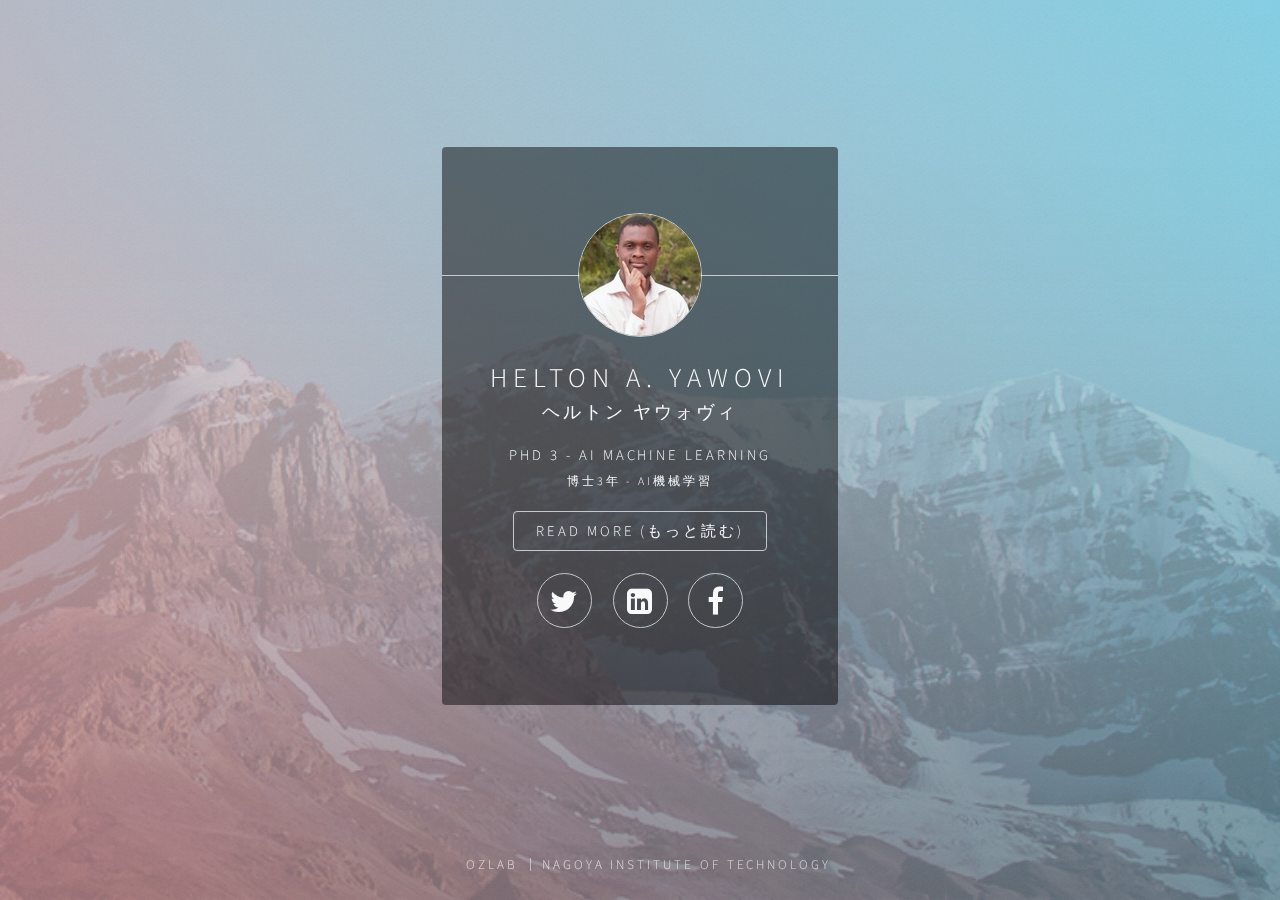
<file: index.html>
<!DOCTYPE HTML>
<html>
<head>
        <title>Helton YAWOVI - Personal Website (ヘルトン ヤウォヴィ - 個人のウェブサイト)</title>
        <meta charset="utf-8" />
        <meta name="viewport" content="width=device-width, initial-scale=1" />
        <!--[if lte IE 8]><script src="assets/js/html5shiv.js"></script><![endif]-->
        <link rel="stylesheet" href="index/assets/css/main.css" />
        <!--[if lte IE 9]><link rel="stylesheet" href="assets/css/ie9.css" /><![endif]-->
        <!--[if lte IE 8]><link rel="stylesheet" href="assets/css/ie8.css" /><![endif]-->
        <noscript><link rel="stylesheet" href="index/assets/css/noscript.css" /></noscript>
    </head>
    <body class="is-loading">

        <!-- Wrapper -->
        <div id="wrapper">

            <!-- Main -->
            <section id="main">
                <header>
                    <span class="avatar"><img src="index/images/avatar.jpg" alt="" /></span>
                    <h1 class="margin_bottom_none">Helton A. YAWOVI</h1>
                    <h2>ヘルトン ヤウォヴィ</h2>
                    <p class="margin_bottom_none">PhD 3 - AI Machine Learning</p>
                    <p class="translation">博士3年  -  AI機械学習</p>
                </header>
                <ul class="actions">
                    <li><a href="index-video.html" class="button">Read More (もっと読む)</a></li>
                </ul>
                <!--
                <hr />
                <h2>Extra Stuff!</h2>
                <form method="post" action="#">
                        <div class="field">
                                <input type="text" name="name" id="name" placeholder="Name" />
                        </div>
                        <div class="field">
                                <input type="email" name="email" id="email" placeholder="Email" />
                        </div>
                        <div class="field">
                                <div class="select-wrapper">
                                        <select name="department" id="department">
                                                <option value="">Department</option>
                                                <option value="sales">Sales</option>
                                                <option value="tech">Tech Support</option>
                                                <option value="null">/dev/null</option>
                                        </select>
                                </div>
                        </div>
                        <div class="field">
                                <textarea name="message" id="message" placeholder="Message" rows="4"></textarea>
                        </div>
                        <div class="field">
                                <input type="checkbox" id="human" name="human" /><label for="human">I'm a human</label>
                        </div>
                        <div class="field">
                                <label>But are you a robot?</label>
                                <input type="radio" id="robot_yes" name="robot" /><label for="robot_yes">Yes</label>
                                <input type="radio" id="robot_no" name="robot" /><label for="robot_no">No</label>
                        </div>
                        <ul class="actions">
                                <li><a href="#" class="button">Get Started</a></li>
                        </ul>
                </form>
                <hr />
                -->
                <footer>
                    <ul class="icons">
                        <li><a href="https://twitter.com/heltonyawovi" class="fa-twitter" target="_blank">Twitter</a></li>
                        <li><a href="https://www.linkedin.com/in/yawoviagbewonouhelton/" class="fa-linkedin-square" target="_blank">LikedIn</a></li>
                        <li><a href="https://www.facebook.com/helton.yawovi.5" class="fa-facebook" target="_blank">Facebook</a></li>
                    </ul>
                </footer>
            </section>

            <!-- Footer -->
            <footer id="footer">
                <ul class="copyright">
                    <li>
                        <a href="https://www.ozlab.org/" target="_blank">
                            Ozlab
                        </a>
                    </li>
                    <li>
                        <a href="http://www.nitech.ac.jp/" target="_blank">
                            Nagoya Institute of Technology
                        </a>
                    </li>
                </ul>
            </footer>

        </div>

        <!-- Scripts -->
        <!--[if lte IE 8]><script src="./index/assets/js/respond.min.js"></script><![endif]-->
        <script>
            if ('addEventListener' in window) {
                window.addEventListener('load', function () {
                    document.body.className = document.body.className.replace(/\bis-loading\b/, '');
                });
                document.body.className += (navigator.userAgent.match(/(MSIE|rv:11\.0)/) ? ' is-ie' : '');
            }
        </script>

    </body>
</html>
</file>
<file: index/assets/css/noscript.css>
/*
	Identity by HTML5 UP
	html5up.net | @n33co
	Free for personal and commercial use under the CCA 3.0 license (html5up.net/license)
*/

/* Basic */

	body:after {
		display: none;
	}

/* Main */

	#main {
		-moz-transform: none !important;
		-webkit-transform: none !important;
		-ms-transform: none !important;
		transform: none !important;
		opacity: 1 !important;
	}
</file>
<file: index/assets/css/main.css>
@charset "UTF-8";
@import url(font-awesome.min.css);
@import url("http://fonts.googleapis.com/css?family=Source+Sans+Pro:300");

/*
        Identity by HTML5 UP
        html5up.net | @n33co
        Free for personal and commercial use under the CCA 3.0 license (html5up.net/license)
*/

/* Reset */

html, body, div, span, applet, object, iframe, h1, h2, h3, h4, h5, h6, p, blockquote, pre, a, abbr, acronym, address, big, cite, code, del, dfn, em, img, ins, kbd, q, s, samp, small, strike, strong, sub, sup, tt, var, b, u, i, center, dl, dt, dd, ol, ul, li, fieldset, form, label, legend, table, caption, tbody, tfoot, thead, tr, th, td, article, aside, canvas, details, embed, figure, figcaption, footer, header, hgroup, menu, nav, output, ruby, section, summary, time, mark, audio, video {
    margin: 0;
    padding: 0;
    border: 0;
    font-size: 100%;
    font: inherit;
    vertical-align: baseline;
}

article, aside, details, figcaption, figure, footer, header, hgroup, menu, nav, section {
    display: block;
}

body {
    line-height: 1;
}

ol, ul {
    list-style: none;
}

blockquote, q {
    quotes: none;
}

blockquote:before, blockquote:after, q:before, q:after {
    content: '';
    content: none;
}

table {
    border-collapse: collapse;
    border-spacing: 0;
}

body {
    -webkit-text-size-adjust: none;
}

/* Box Model */

*, *:before, *:after {
    -moz-box-sizing: border-box;
    -webkit-box-sizing: border-box;
    box-sizing: border-box;
}

/* Basic */

@media screen and (max-width: 480px) {

    html, body {
        min-width: 320px;
    }

}

body.is-loading *, body.is-loading *:before, body.is-loading *:after {
    -moz-animation: none !important;
    -webkit-animation: none !important;
    -ms-animation: none !important;
    animation: none !important;
    -moz-transition: none !important;
    -webkit-transition: none !important;
    -ms-transition: none !important;
    transition: none !important;
}

html {
    height: 100%;
}

body {
    height: 100%;
    background-color: #ffffff;
    background-image: url("images/overlay.png"), -moz-linear-gradient(60deg, rgba(255, 165, 150, 0.5) 5%, rgba(0, 228, 255, 0.35)), url("../../images/bg.jpg");
    background-image: url("images/overlay.png"), -webkit-linear-gradient(60deg, rgba(255, 165, 150, 0.5) 5%, rgba(0, 228, 255, 0.35)), url("../../images/bg.jpg");
    background-image: url("images/overlay.png"), -ms-linear-gradient(60deg, rgba(255, 165, 150, 0.5) 5%, rgba(0, 228, 255, 0.35)), url("../../images/bg.jpg");
    background-image: url("images/overlay.png"), linear-gradient(60deg, rgba(255, 165, 150, 0.5) 5%, rgba(0, 228, 255, 0.35)), url("../../images/bg.jpg");
    background-repeat: repeat,			no-repeat,			no-repeat;
    background-size: 100px 100px, cover,				cover;
    background-position: top left,		center center,		bottom center;
    background-attachment: fixed,			fixed,				fixed;
}

body:after {
    content: '';
    display: block;
    position: fixed;
    top: 0;
    left: 0;
    width: 100%;
    height: inherit;
    opacity: 0;
    z-index: 1;
    background-color: #ffffff;
    background-image: url("images/overlay.png"), -moz-linear-gradient(60deg, rgba(255, 165, 150, 0.5) 5%, rgba(0, 228, 255, 0.35));
    background-image: url("images/overlay.png"), -webkit-linear-gradient(60deg, rgba(255, 165, 150, 0.5) 5%, rgba(0, 228, 255, 0.35));
    background-image: url("images/overlay.png"), -ms-linear-gradient(60deg, rgba(255, 165, 150, 0.5) 5%, rgba(0, 228, 255, 0.35));
    background-image: url("images/overlay.png"), linear-gradient(60deg, rgba(255, 165, 150, 0.5) 5%, rgba(0, 228, 255, 0.35));
    background-repeat: repeat,			no-repeat;
    background-size: 100px 100px, cover;
    background-position: top left,		center center;
    -moz-transition: opacity 1.75s ease-out;
    -webkit-transition: opacity 1.75s ease-out;
    -ms-transition: opacity 1.75s ease-out;
    transition: opacity 1.75s ease-out;
}

body.is-loading:after {
    opacity: 1;
}

/* Type */

body, input, select, textarea {
    color: #414f57;
    font-family: "Source Sans Pro", Helvetica, sans-serif;
    font-size: 14pt;
    font-weight: 300;
    line-height: 2;
    letter-spacing: 0.2em;
    text-transform: uppercase;
}

@media screen and (max-width: 1680px) {

    body, input, select, textarea {
        font-size: 11pt;
    }

}

@media screen and (max-width: 480px) {

    body, input, select, textarea {
        font-size: 10pt;
        line-height: 1.75;
    }

}

a {
    -moz-transition: color 0.2s ease, border-color 0.2s ease;
    -webkit-transition: color 0.2s ease, border-color 0.2s ease;
    -ms-transition: color 0.2s ease, border-color 0.2s ease;
    transition: color 0.2s ease, border-color 0.2s ease;
    color: inherit;
    text-decoration: none;
}

a:before {
    -moz-transition: color 0.2s ease, text-shadow 0.2s ease;
    -webkit-transition: color 0.2s ease, text-shadow 0.2s ease;
    -ms-transition: color 0.2s ease, text-shadow 0.2s ease;
    transition: color 0.2s ease, text-shadow 0.2s ease;
}

a:hover {
    color: #ff7496;
}

strong, b {
    color: #313f47;
}

em, i {
    font-style: italic;
}

p {
    margin: 0 0 1.5em 0;
}

h1, h2, h3, h4, h5, h6 {
    /*color: #313f47;*/
    line-height: 1.5;
    margin: 0 0 0.75em 0;
}

h1 a, h2 a, h3 a, h4 a, h5 a, h6 a {
    color: inherit;
    text-decoration: none;
}

h1 {
    font-size: 1.85em;
    letter-spacing: 0.22em;
    margin: 0 0 0.525em 0;
}

h2 {
    font-size: 1.25em;
}

h3 {
    font-size: 1em;
}

h4 {
    font-size: 1em;
}

h5 {
    font-size: 1em;
}

h6 {
    font-size: 1em;
}

@media screen and (max-width: 480px) {

    h1 {
        font-size: 1.65em;
    }

}

sub {
    font-size: 0.8em;
    position: relative;
    top: 0.5em;
}

sup {
    font-size: 0.8em;
    position: relative;
    top: -0.5em;
}

hr {
    border: 0;
    border-bottom: solid 1px #c8cccf;
    margin: 3em 0;
}

/* Form */

form {
    margin: 0 0 1.5em 0;
}

form > .field {
    margin: 0 0 1.5em 0;
}

form > .field > :last-child {
    margin-bottom: 0;
}

label {
    color: #313f47;
    display: block;
    font-size: 0.9em;
    margin: 0 0 0.75em 0;
}

input[type="text"],
input[type="password"],
input[type="email"],
input[type="tel"],
select,
textarea {
    -moz-appearance: none;
    -webkit-appearance: none;
    -ms-appearance: none;
    appearance: none;
    border-radius: 4px;
    border: solid 1px #c8cccf;
    color: inherit;
    display: block;
    outline: 0;
    padding: 0 1em;
    text-decoration: none;
    width: 100%;
}

input[type="text"]:invalid,
input[type="password"]:invalid,
input[type="email"]:invalid,
input[type="tel"]:invalid,
select:invalid,
textarea:invalid {
    box-shadow: none;
}

input[type="text"]:focus,
input[type="password"]:focus,
input[type="email"]:focus,
input[type="tel"]:focus,
select:focus,
textarea:focus {
    border-color: #ff7496;
}

.select-wrapper {
    text-decoration: none;
    display: block;
    position: relative;
}

.select-wrapper:before {
    content: "";
    -moz-osx-font-smoothing: grayscale;
    -webkit-font-smoothing: antialiased;
    font-family: FontAwesome;
    font-style: normal;
    font-weight: normal;
    text-transform: none !important;
}

.select-wrapper:before {
    color: #c8cccf;
    display: block;
    height: 2.75em;
    line-height: 2.75em;
    pointer-events: none;
    position: absolute;
    right: 0;
    text-align: center;
    top: 0;
    width: 2.75em;
}

.select-wrapper select::-ms-expand {
    display: none;
}

input[type="text"],
input[type="password"],
input[type="email"],
select {
    height: 2.75em;
}

textarea {
    padding: 0.75em 1em;
}

input[type="checkbox"],
input[type="radio"] {
    -moz-appearance: none;
    -webkit-appearance: none;
    -ms-appearance: none;
    appearance: none;
    display: block;
    float: left;
    margin-right: -2em;
    opacity: 0;
    width: 1em;
    z-index: -1;
}

input[type="checkbox"] + label,
input[type="radio"] + label {
    text-decoration: none;
    color: #414f57;
    cursor: pointer;
    display: inline-block;
    font-size: 1em;
    font-weight: 300;
    padding-left: 2.4em;
    padding-right: 0.75em;
    position: relative;
}

input[type="checkbox"] + label:before,
input[type="radio"] + label:before {
    -moz-osx-font-smoothing: grayscale;
    -webkit-font-smoothing: antialiased;
    font-family: FontAwesome;
    font-style: normal;
    font-weight: normal;
    text-transform: none !important;
}

input[type="checkbox"] + label:before,
input[type="radio"] + label:before {
    border-radius: 4px;
    border: solid 1px #c8cccf;
    content: '';
    display: inline-block;
    height: 1.65em;
    left: 0;
    line-height: 1.58125em;
    position: absolute;
    text-align: center;
    top: 0.15em;
    width: 1.65em;
}

input[type="checkbox"]:checked + label:before,
input[type="radio"]:checked + label:before {
    color: #ff7496;
    content: '\f00c';
}

input[type="checkbox"]:focus + label:before,
input[type="radio"]:focus + label:before {
    border-color: #ff7496;
}

input[type="checkbox"] + label:before {
    border-radius: 4px;
}

input[type="radio"] + label:before {
    border-radius: 100%;
}

::-webkit-input-placeholder {
    color: #616f77 !important;
    opacity: 1.0;
}

:-moz-placeholder {
    color: #616f77 !important;
    opacity: 1.0;
}

::-moz-placeholder {
    color: #616f77 !important;
    opacity: 1.0;
}

:-ms-input-placeholder {
    color: #616f77 !important;
    opacity: 1.0;
}

.formerize-placeholder {
    color: #616f77 !important;
    opacity: 1.0;
}

/* Icon */

.icon {
    text-decoration: none;
    position: relative;
    border-bottom: none;
}

.icon:before {
    -moz-osx-font-smoothing: grayscale;
    -webkit-font-smoothing: antialiased;
    font-family: FontAwesome;
    font-style: normal;
    font-weight: normal;
    text-transform: none !important;
}

.icon > .label {
    display: none;
}

/* List */

ol {
    list-style: decimal;
    margin: 0 0 1.5em 0;
    padding-left: 1.25em;
}

ol li {
    padding-left: 0.25em;
}

ul {
    list-style: disc;
    margin: 0 0 1.5em 0;
    padding-left: 1em;
}

ul li {
    padding-left: 0.5em;
}

ul.alt {
    list-style: none;
    padding-left: 0;
}

ul.alt li {
    border-top: solid 1px #c8cccf;
    padding: 0.5em 0;
}

ul.alt li:first-child {
    border-top: 0;
    padding-top: 0;
}

ul.icons {
    cursor: default;
    list-style: none;
    padding-left: 0;
    margin-top: -0.675em;
}

ul.icons li {
    display: inline-block;
    padding: 0.675em 0.5em;
}

ul.icons li a {
    text-decoration: none;
    position: relative;
    display: block;
    width: 3.75em;
    height: 3.75em;
    border-radius: 100%;
    border: solid 1px #c8cccf;
    line-height: 3.75em;
    overflow: hidden;
    text-align: center;
    text-indent: 3.75em;
    white-space: nowrap;
}

ul.icons li a:before {
    -moz-osx-font-smoothing: grayscale;
    -webkit-font-smoothing: antialiased;
    font-family: FontAwesome;
    font-style: normal;
    font-weight: normal;
    text-transform: none !important;
}

ul.icons li a:before {
    color: #ffffff;
    /*text-shadow: 1.25px 0px 0px #c8cccf, -1.25px 0px 0px #c8cccf, 0px 1.25px 0px #c8cccf, 0px -1.25px 0px #c8cccf;*/
}

ul.icons li a:hover:before {
    text-shadow: 1.25px 0px 0px #ff7496, -1.25px 0px 0px #ff7496, 0px 1.25px 0px #ff7496, 0px -1.25px 0px #ff7496;
}

ul.icons li a:before {
    position: absolute;
    top: 0;
    left: 0;
    width: inherit;
    height: inherit;
    font-size: 1.85rem;
    line-height: inherit;
    text-align: center;
    text-indent: 0;
}

ul.icons li a:hover {
    border-color: #ff7496;
}

@media screen and (max-width: 480px) {

    ul.icons li a:before {
        font-size: 1.5rem;
    }

}

ul.actions {
    cursor: default;
    list-style: none;
    padding-left: 0;
}

ul.actions li {
    display: inline-block;
    padding: 0 0.75em 0 0;
    vertical-align: middle;
}

ul.actions li:last-child {
    padding-right: 0;
}

dl {
    margin: 0 0 1.5em 0;
}

dl dt {
    display: block;
    margin: 0 0 0.75em 0;
}

dl dd {
    margin-left: 1.5em;
}

/* Button */

input[type="submit"],
input[type="reset"],
input[type="button"],
button,
.button {
    -moz-appearance: none;
    -webkit-appearance: none;
    -ms-appearance: none;
    appearance: none;
    -moz-transition: background-color 0.2s ease-in-out, border-color 0.2s ease-in-out, color 0.2s ease-in-out;
    -webkit-transition: background-color 0.2s ease-in-out, border-color 0.2s ease-in-out, color 0.2s ease-in-out;
    -ms-transition: background-color 0.2s ease-in-out, border-color 0.2s ease-in-out, color 0.2s ease-in-out;
    transition: background-color 0.2s ease-in-out, border-color 0.2s ease-in-out, color 0.2s ease-in-out;
    display: inline-block;
    height: 2.75em;
    line-height: 2.75em;
    padding: 0 1.5em;
    background-color: transparent;
    border-radius: 4px;
    border: solid 1px #c8cccf;
    /*color: #414f57 !important;*/
    cursor: pointer;
    text-align: center;
    text-decoration: none;
    white-space: nowrap;
}

input[type="submit"]:hover,
input[type="reset"]:hover,
input[type="button"]:hover,
button:hover,
.button:hover {
    border-color: #ff7496;
    color: #ff7496 !important;
}

input[type="submit"].icon,
input[type="reset"].icon,
input[type="button"].icon,
button.icon,
.button.icon {
    padding-left: 1.35em;
}

input[type="submit"].icon:before,
input[type="reset"].icon:before,
input[type="button"].icon:before,
button.icon:before,
.button.icon:before {
    margin-right: 0.5em;
}

input[type="submit"].fit,
input[type="reset"].fit,
input[type="button"].fit,
button.fit,
.button.fit {
    display: block;
    width: 100%;
    margin: 0 0 0.75em 0;
}

input[type="submit"].small,
input[type="reset"].small,
input[type="button"].small,
button.small,
.button.small {
    font-size: 0.8em;
}

input[type="submit"].big,
input[type="reset"].big,
input[type="button"].big,
button.big,
.button.big {
    font-size: 1.35em;
}

input[type="submit"].disabled, input[type="submit"]:disabled,
input[type="reset"].disabled,
input[type="reset"]:disabled,
input[type="button"].disabled,
input[type="button"]:disabled,
button.disabled,
button:disabled,
.button.disabled,
.button:disabled {
    -moz-pointer-events: none;
    -webkit-pointer-events: none;
    -ms-pointer-events: none;
    pointer-events: none;
    opacity: 0.5;
}

/* Main */

#main {
    position: relative;
    max-width: 100%;
    min-width: 27em;
    padding: 4.5em 3em 3em 3em ;
    /*background: #ffffff;*/
    background: rgba(0,0,0,0.5);
    border-radius: 4px;
    cursor: default;
    opacity: 0.95;
    text-align: center;
    -moz-transform-origin: 50% 50%;
    -webkit-transform-origin: 50% 50%;
    -ms-transform-origin: 50% 50%;
    transform-origin: 50% 50%;
    -moz-transform: rotateX(0deg);
    -webkit-transform: rotateX(0deg);
    -ms-transform: rotateX(0deg);
    transform: rotateX(0deg);
    -moz-transition: opacity 1s ease, -moz-transform 1s ease;
    -webkit-transition: opacity 1s ease, -webkit-transform 1s ease;
    -ms-transition: opacity 1s ease, -ms-transform 1s ease;
    transition: opacity 1s ease, transform 1s ease;
    color: white !important;
}

#main .avatar {
    position: relative;
    display: block;
    margin-bottom: 1.5em;
}

#main .avatar img {
    display: block;
    margin: 0 auto;
    border-radius: 100%;
    /*box-shadow: 0 0 0 1.5em #ffffff;*/
    border: solid 1.9px rgba(255,255,255,0.7);
}

#main .avatar:before {
    content: '';
    display: block;
    position: absolute;
    top: 50%;
    left: -3em;
    width: calc(100% + 6em);
    height: 1px;
    z-index: -1;
    background: #c8cccf;
}

@media screen and (max-width: 480px) {

    #main {
        min-width: 0;
        width: 100%;
        padding: 4em 2em 2.5em 2em ;
    }

    #main .avatar:before {
        left: -2em;
        width: calc(100% + 4em);
    }

}

body.is-loading #main {
    opacity: 0;
    -moz-transform: rotateX(15deg);
    -webkit-transform: rotateX(15deg);
    -ms-transform: rotateX(15deg);
    transform: rotateX(15deg);
}

/* Footer */

#footer {
    -moz-align-self: -moz-flex-end;
    -webkit-align-self: -webkit-flex-end;
    -ms-align-self: -ms-flex-end;
    align-self: flex-end;
    width: 100%;
    padding: 1.5em 0 0 0;
    color: rgba(255, 255, 255, 0.75);
    cursor: default;
    text-align: center;
}

#footer .copyright {
    margin: 0;
    padding: 0;
    font-size: 0.9em;
    list-style: none;
}

#footer .copyright li {
    display: inline-block;
    margin: 0 0 0 0.45em;
    padding: 0 0 0 0.85em;
    border-left: solid 1px rgba(255, 255, 255, 0.5);
    line-height: 1;
}

#footer .copyright li:first-child {
    border-left: 0;
}

/* Wrapper */

#wrapper {
    display: -moz-flex;
    display: -webkit-flex;
    display: -ms-flex;
    display: flex;
    -moz-align-items: center;
    -webkit-align-items: center;
    -ms-align-items: center;
    align-items: center;
    -moz-justify-content: space-between;
    -webkit-justify-content: space-between;
    -ms-justify-content: space-between;
    justify-content: space-between;
    -moz-flex-direction: column;
    -webkit-flex-direction: column;
    -ms-flex-direction: column;
    flex-direction: column;
    -moz-perspective: 1000px;
    -webkit-perspective: 1000px;
    -ms-perspective: 1000px;
    perspective: 1000px;
    position: relative;
    min-height: 100%;
    padding: 1.5em;
    z-index: 2;
    background: url("../../../img/bg-transparent.png");
    background-repeat: no-repeat;
    background-size: cover;
}

#wrapper > * {
    z-index: 1;
}

#wrapper:before {
    content: '';
    display: block;
}

@media screen and (max-width: 360px) {

    #wrapper {
        padding: 0.75em;
    }

}

body.is-ie #wrapper {
    height: 100%;
}

.margin_bottom_none{
    margin-bottom: 0;
}

.translation{
    font-size: 80%;
}
</file>
